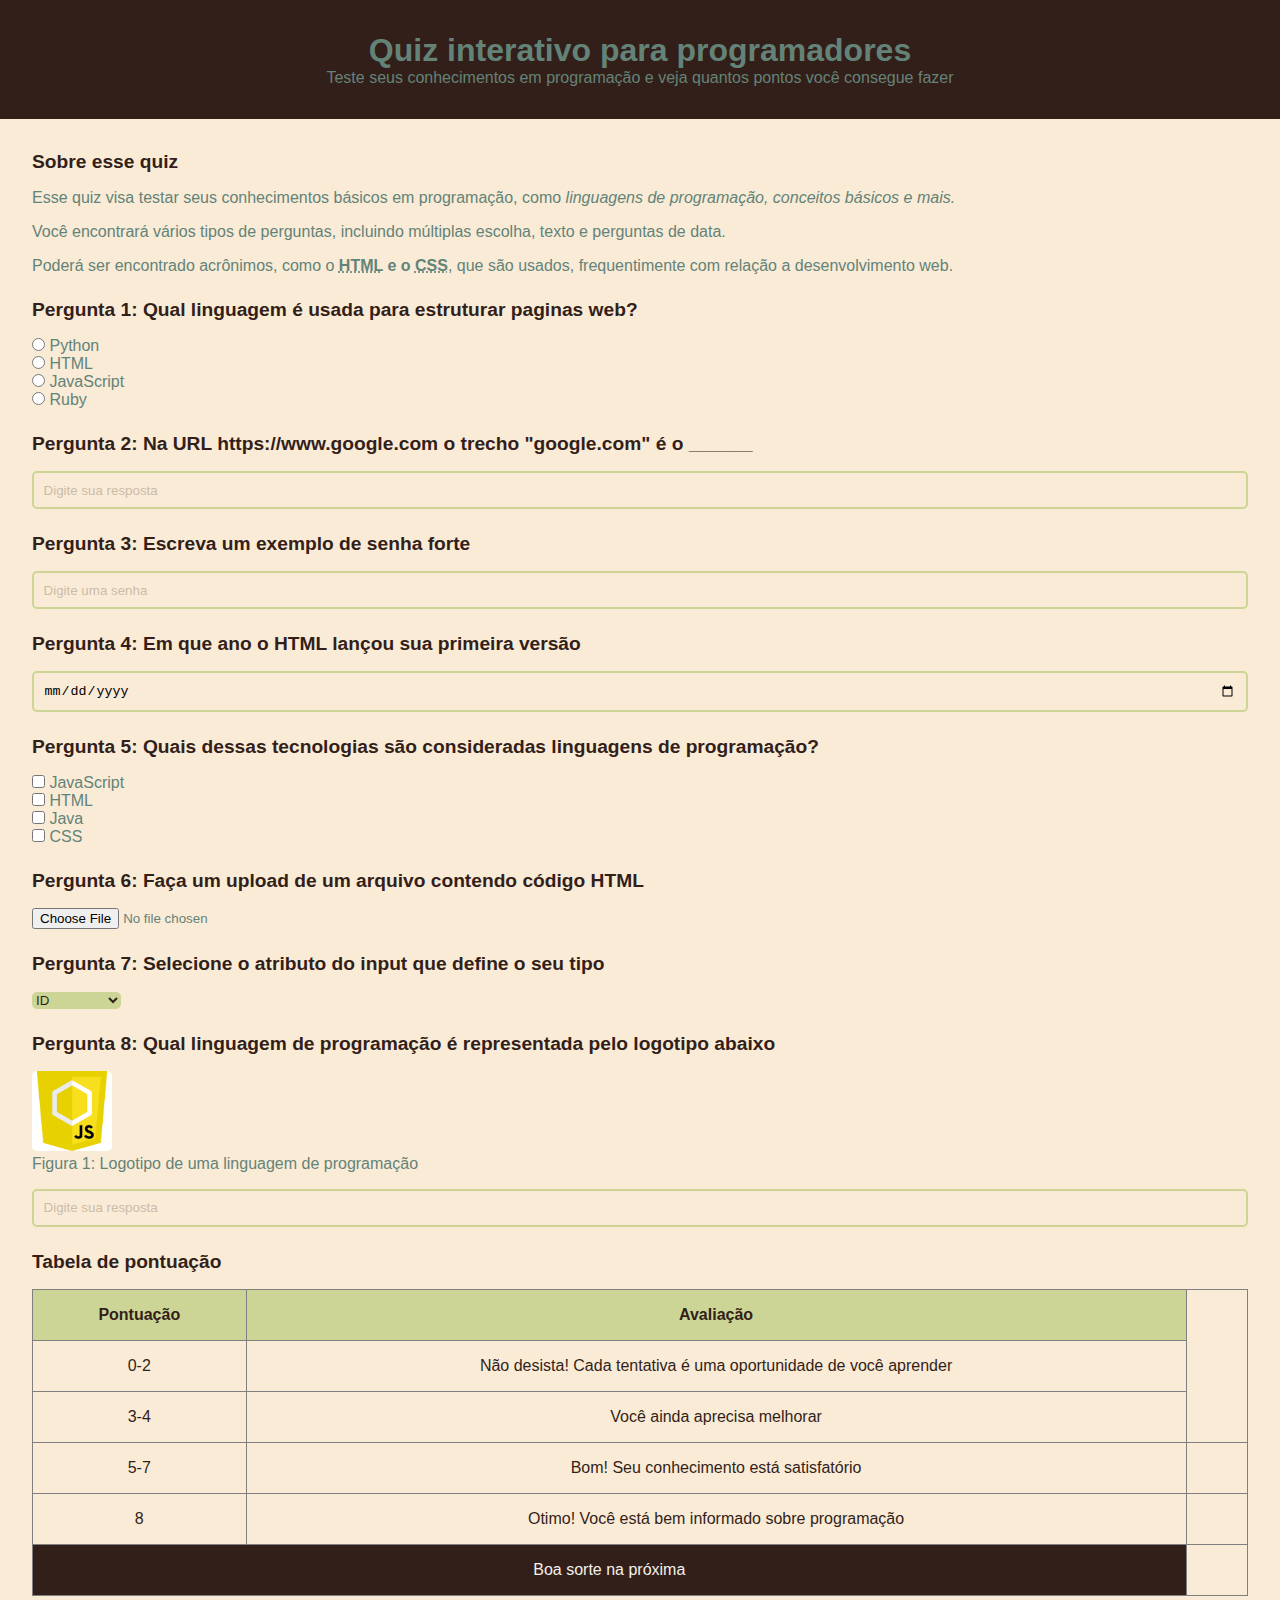
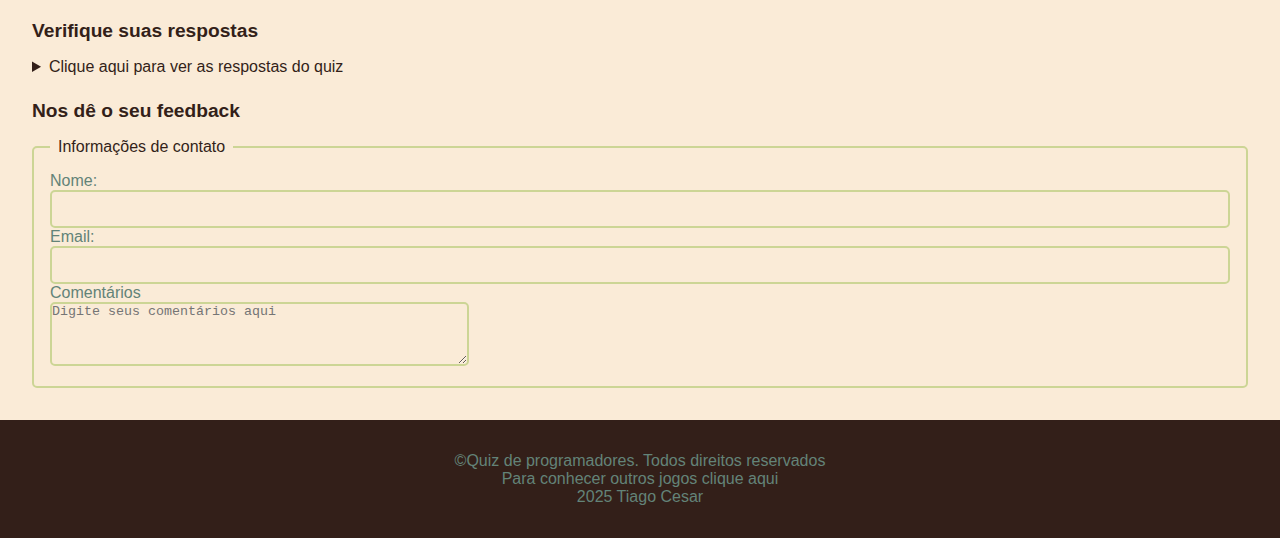
<file: Index.html>
<!DOCTYPE html>
<html lang="PT-BR">
<head>
        <meta name="description" content="Quiz interativo para testar conhecimentos sobre programação">
        <meta charset="UTF-8">
        <meta http-equiv="X-UA-Compatible" content="IE=edge">
        <meta name="viewport" content="width=device-width, initial-scale=1.0">
        <meta name="autho" content="Tiago Cesar">
        <title>Quiz para programadores</title>
        <link rel="stylesheet" href="style.css">
    </head>
    <body> 
        <header>
            <h1>Quiz interativo para programadores</h1>
            <p>Teste seus conhecimentos em programação e veja quantos pontos você consegue fazer</p>
        </header>
        <main>
            <!--Introdução-->
            <section>
                <h2>Sobre esse quiz</h2>
                <p>Esse quiz visa testar seus conhecimentos básicos em programação, como <em>linguagens de programação, conceitos básicos e mais.</em></p>
                <p>
                Você encontrará vários tipos de perguntas, incluindo múltiplas escolha, texto e perguntas de data.
                </p>
                <p>
                Poderá ser encontrado acrônimos, como o <strong><abbr title="HyperText Markup Language">HTML</abbr> e o <abbr title="Cascading Style sheets">CSS</abbr></strong>, que são usados, frequentimente com relação a desenvolvimento web.
                </p>
            </section>
            <!--Pergunta 1 multipla escolha-->
            <section>
                <h2>Pergunta 1: Qual linguagem é usada para estruturar paginas web?</h2>
                <form>
                    <input type="radio" value="Python" id="p1a" name="pergunta1">
                    <label for="p1a">Python</label><br>
                    <input type="radio" value="HTML" id="p1b" name="pergunta1">
                    <label for="p1b">HTML</label><br>
                    <input type="radio" value="JavaScript" id="p1c" name="pergunta1">
                    <label for="p1c">JavaScript</label><br>
                    <input type="radio" value="Ruby" id="p1d" name="pergunta1">
                    <label for="p1d">Ruby</label><br>
                </form>
            </section>
            <!--Pergunta 2 Texto-->
            <section>
                <h2>Pergunta 2: Na URL https://www.google.com o trecho "google.com" é o ______
                </h2>
                <form>
                    <input type="text" id="p2" name="pergunta2" placeholder="Digite sua resposta">
                </form>
            </section>
            <!--Pergunta 3 Senha-->
            <section>
                <h2>Pergunta 3: Escreva um exemplo de senha forte</h2>
                <form>
                    <input type="password" id="p3" name="pergunta3" placeholder="Digite uma senha">
                </form>
                
            </section>  
            <!--Pergunta 4 data-->
            <section>
                <h2>Pergunta 4: Em que ano o HTML lançou sua primeira versão</h2>
                    <input type="date" id="p4" name="pergunta4">
            </section>
            <!--Pergunta 5: Seleção multipla-->
            <section>
                <h2>Pergunta 5: Quais dessas tecnologias são consideradas linguagens de programação?</h2>
                <form>
                    <input type="checkbox" id="p5a" name="pergunta5" value="JavaScript">
                    <label for="p5a">JavaScript</label><br>
                    <input type="checkbox" id="p5b" name="pergunta5" value="HTML">
                    <label for="p5b">HTML</label><br>
                    <input type="checkbox" id="p5c" name="pergunta5" value="Java">
                    <label for="p5c">Java</label><br>
                    <input type="checkbox" id="p5d" name="pergunta5" value="CSS">
                    <label for="p5d">CSS</label>
                </form>
            </section>
            <!--Pergunta 6 Upload de arquivo:-->
            <section>
                <h2>Pergunta 6: Faça um upload de um arquivo contendo código HTML</h2>
                <form>
                    <input type="file" id="p6" name="Pergunta6">
                </form>
            </section>
            <!--Pergunta 7: Menu suspenso -->
            <section>
                <h2>Pergunta 7: Selecione o atributo do input que define o seu tipo</h2>
                <form>
                    <select name="pergunta7" id="p7">
                    <option value="id">ID</option>
                    <option value="type">type</option>
                    <option value="placeholder">placeholder</option> 
                    <option value="text">text</option>
                    </select>
                </form>
            </section>
            <!--Pergunta 8: Imagem-->
            <section>
                <h2>Pergunta 8: Qual linguagem de programação é representada pelo logotipo abaixo</h2>
                <Figure><img src="JS.png" alt="Logo JavaScript"><br>
                    <figcaption>Figura 1: Logotipo de uma linguagem de programação</figcaption>
                </Figure>
                <input type="text" id="p8" name="pergunta8" placeholder="Digite sua resposta">
            </section>
            <!--Tabela de pontuação-->
            <section>
                <h2>Tabela de pontuação</h2>
                
                
                <table border="1">
                    <thead>
                        <tr>
                            <th>Pontuação</th>
                            <th>Avaliação</th>
                        </tr>
                    </thead>
                    <tbody>
                        <tr>
                            <td>0-2</td>
                            <td>Não desista! Cada tentativa é uma oportunidade de você aprender</td>

                        </tr>
                        <tr>
                            <td>3-4</td>
                            <td>Você ainda aprecisa melhorar</td>
                        </tr>
                        <tr>
                            <td>5-7</td>
                            <td>Bom! Seu conhecimento está satisfatório<td>
                        </tr>
                        <tr>
                            <td>8</td>
                            <td>Otimo! Você está bem informado sobre programação<td>
                        </tr>
                    </tbody>
                    <tfoot>
                        <tr>
                            <td colspan="2">Boa sorte na próxima</td>
                        </tr>
                    </tfoot>
                </table>
            </section>
            <!--Listas de respostas-->
            <section>
                <h2>Verifique suas respostas</h2>
                <details>
                    <summary>Clique aqui para ver as respostas do quiz</summary>
                <ol>
                        <li>HTML</li>
                        <li>Domínio</li>
                        <li>@Lis1805</li>
                        <li>1991</li>
                        <li>JavaScript, Java</li>
                        <li>Arquivo deve ter extensão HTML</li>
                        <li>type</li>
                        <li>JavaScript</li>
                    </ol>
            </details>
            </section>
            <section>
                <h2>Nos dê o seu feedback</h2>
                <form>
                    <fieldset>
                        <legend>Informações de contato</legend>
                        <label for="nome">Nome:</label>
                        <input type="text" id="nome" name="nome"><br>
                        <label for="email">Email:</label>
                        <input type="email" id="email" name="email"><br>
                        <label for="Comentários">Comentários</label><br>
                        <textarea name="comentários" id="comentários" rows="4" cols="50" placeholder="Digite seus comentários aqui"></textarea>
                    </fieldset>
                </form>
            </section>
            </main>
        <footer>
            <p class="Paragrafo-footer">&copy;Quiz de programadores. Todos direitos reservados</p>
            <p class="Paragrafo-footer">Para conhecer outros jogos clique aqui</p><p>2025 Tiago Cesar</p>
        </footer>
    </body>
</html>
</file>
<file: style.css>
*{
    margin: 0;
    padding: 0;
    box-sizing: border-box;
}

body{
    background-color: antiquewhite;
    color: rgb(99, 131, 120);
    font-family: Verdana, Geneva, Tahoma, sans-serif;
    font-weight: 400;
}
header{
    padding: 2rem;
    background-color: #331F19;
    text-align: center;
}

main{
    padding: 2rem;
    display: flex;
    flex-direction: column;
    gap: 1.5rem;    
}

section{
    display: flex;
    flex-direction: column;
    gap: 1rem;
}

h2{
    color: #331F19;
    font-size: 1.2rem;
}
input[type="radio"], input[type="checkbox"]{
    accent-color: #ccd595;
}
input[type="text"], input[type="password"], input[type="date"], input[type="email"]{ 
    width: 100%;
    padding: 0.6rem;
    border: 2px solid #ccd595;
    outline: none;
    border-radius: 5px;
    background-color: transparent;
}
input::placeholder{
    color: #cbbba7;
}
select{
    cursor: pointer;
    background-color: #ccd595;
    color: #331F19;
    border-radius: 5px;
    border: none;
    outline: none;
}
img{
    width: 5rem;
    border-radius: 5px;
}

table{
    width: 100%;
    border-collapse: collapse;
}
th{
    background-color: #ccd595;
    color: #331F19;
    padding: 1rem;
}
td{
    color: #331F19;
    padding: 1rem;
    text-align: center;
}
tfoot td{
    background-color: #331F19;
    color: #f4f0ea;
}
datalist{
    background-color: #ccd595;
    border-radius: 5px;
    padding: 1rem;
}
summary{
    color: #331F19;
    margin:#331F19 0.5rem;
    cursor: pointer;
}
ol{
    margin-left: 1.5rem;
}
ol li{
    padding: 0.2rem;
}
fieldset{
    border: 2px solid #ccd595;
    border-radius: 5px;
    padding: 1rem;
}
legend{
    color: #331F19;
    padding: 0 0.5rem;
}
textarea{
    background-color: transparent;
    outline: none;
    border: 2px solid #ccd595;
    border-radius: 5px;
}
button{
    background-color: #ccd595;
    border: none;
    padding: 0.8rem;
    color: #331F19;
    border-radius: 5px;
    cursor: pointer;
}
footer{
    background-color: #331F19;
    padding: 2rem;
    text-align: center;
}

.paragrafo-footer{
    color: #f4f0ea;
}
footer a{
    text-decoration: none;
    color: #ccd595;
    
}
</file>
